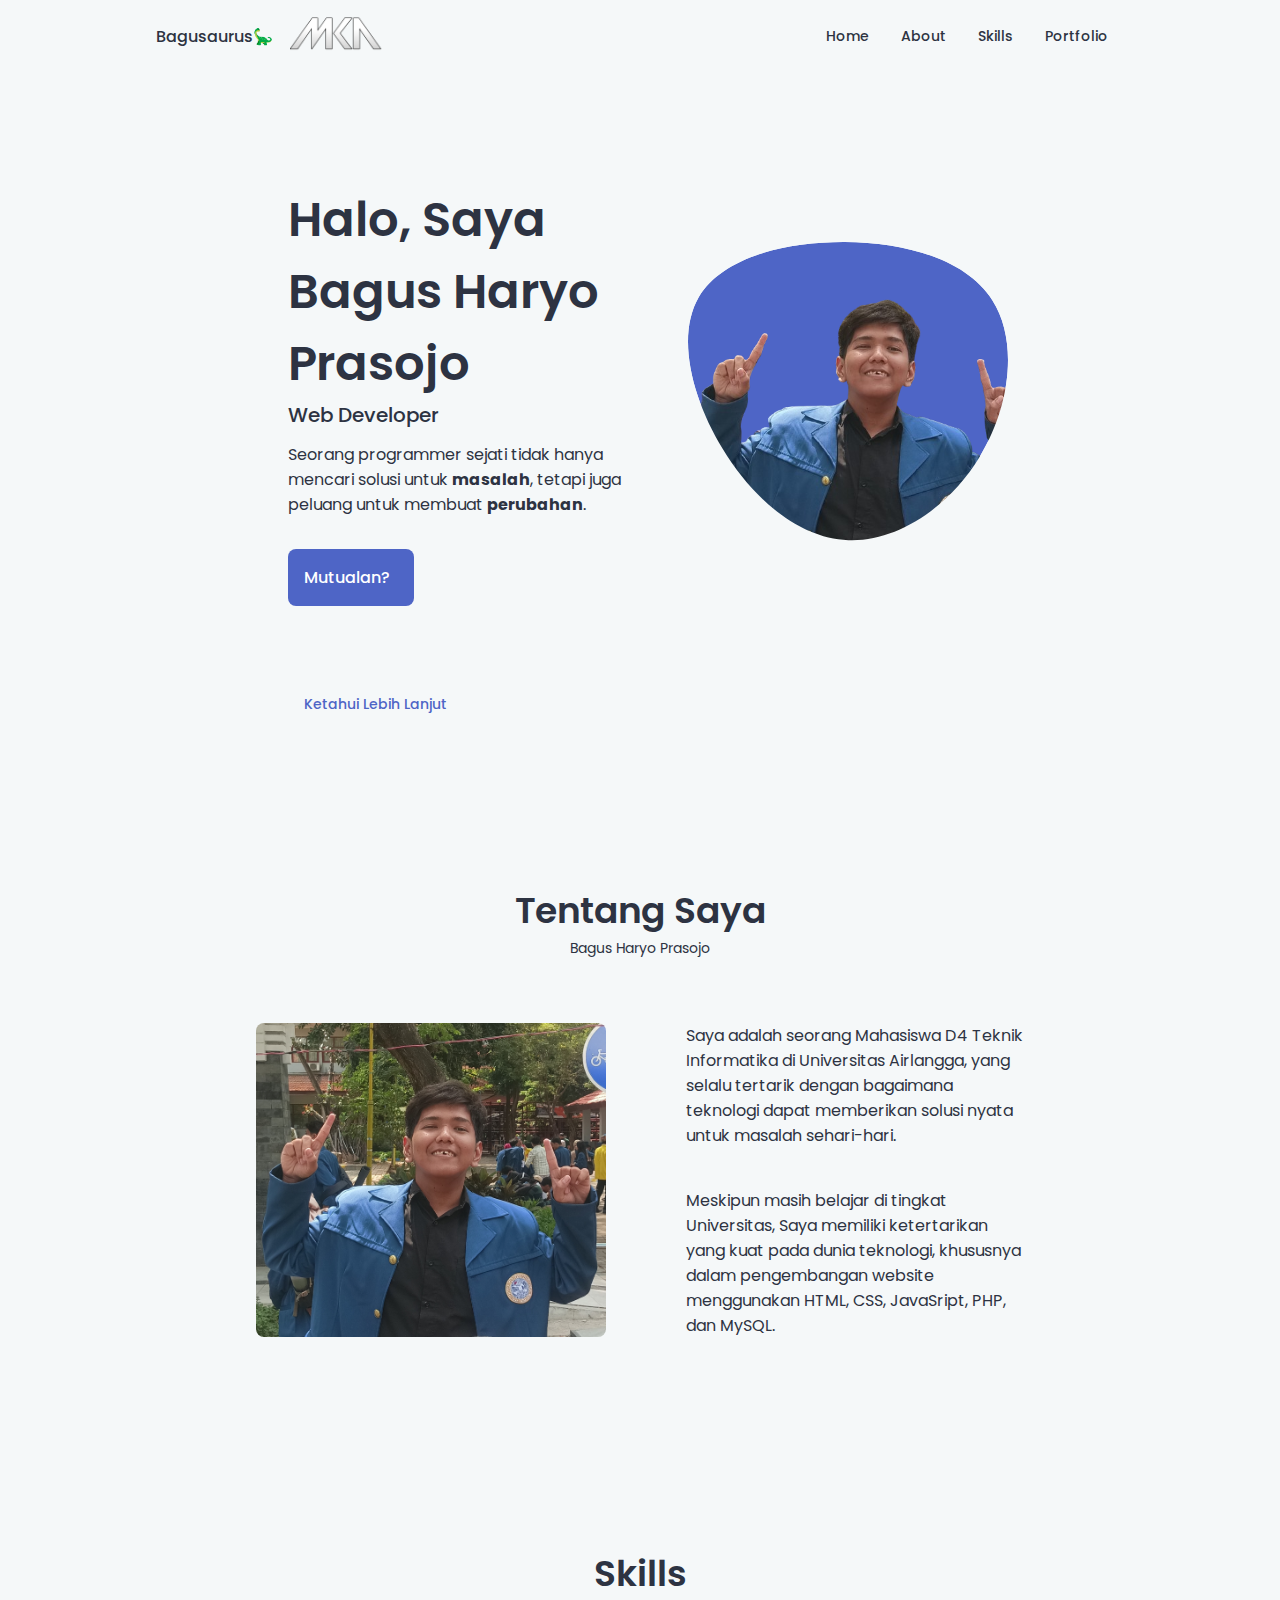
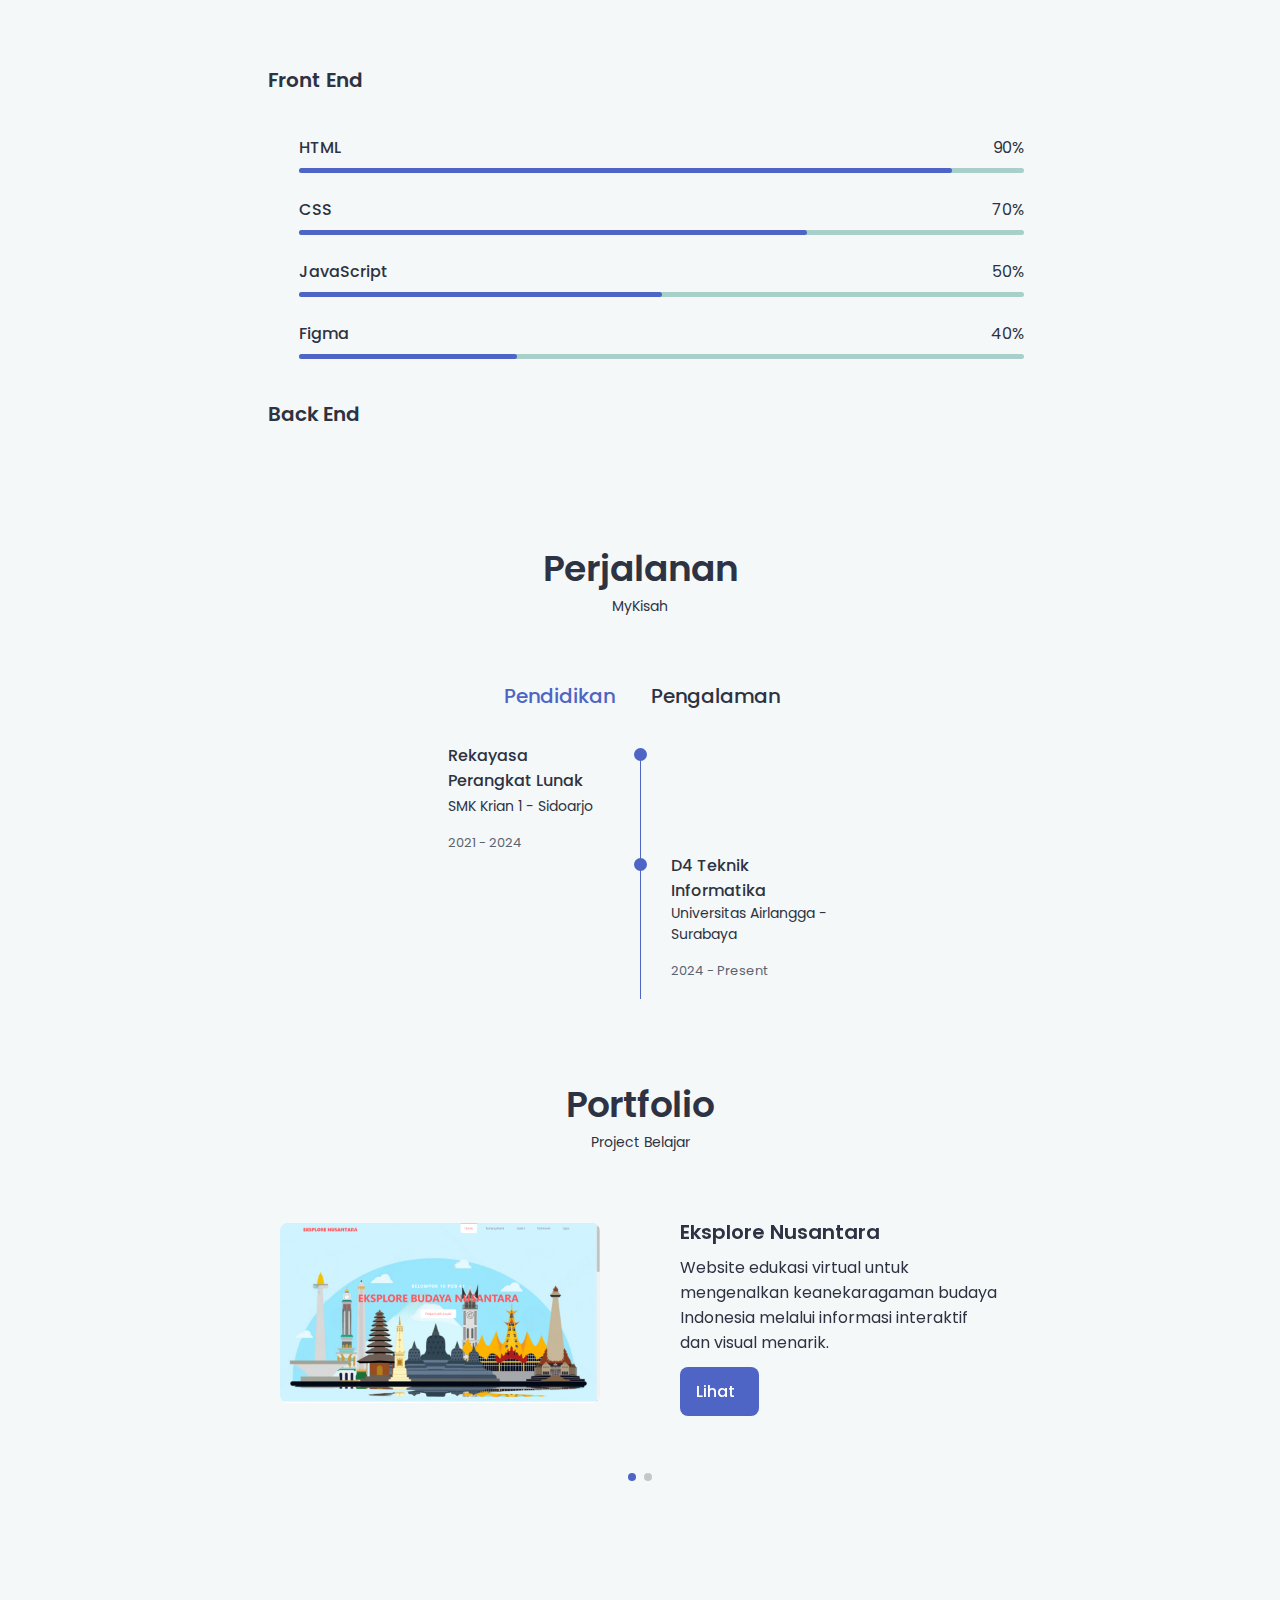
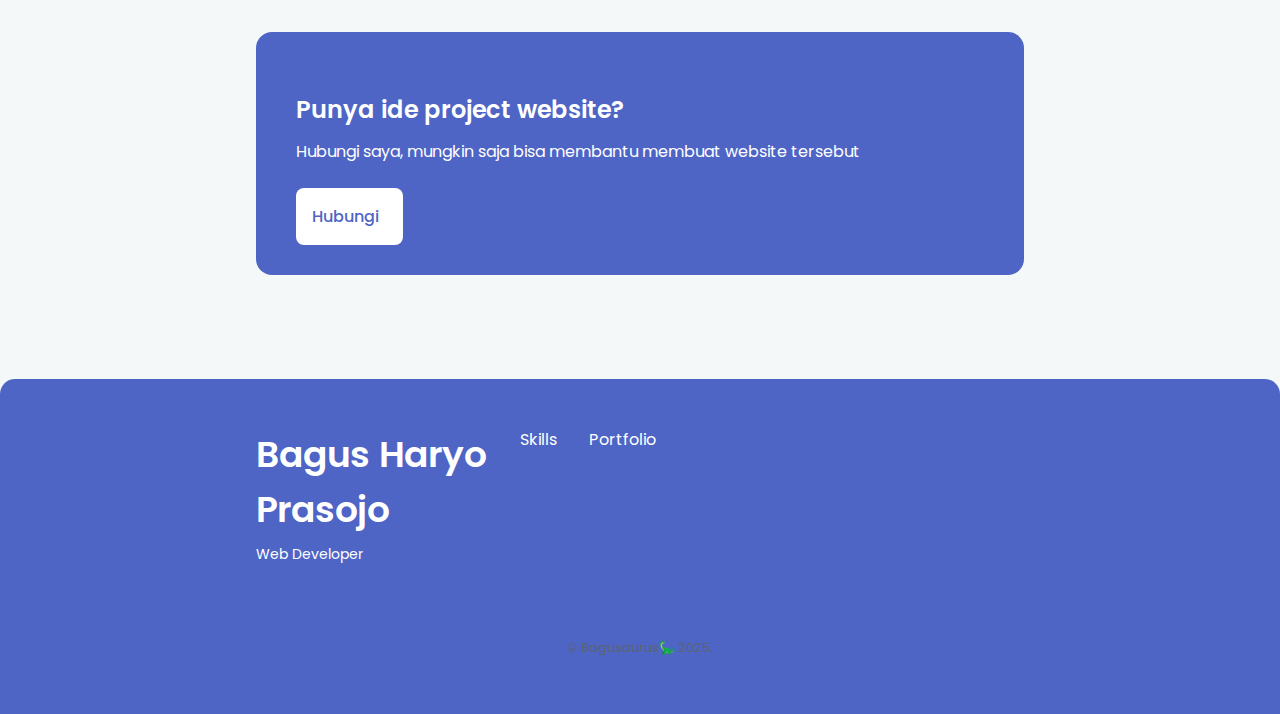
<file: index.html>
<!DOCTYPE html>
    <html lang="en">
    <head>
        <meta charset="UTF-8">
        <meta name="viewport" content="width=device-width, initial-scale=1.0">

        <link rel="shortcut icon" href="packages/images/iconmka.png" type="image/x-icon">

        <!--==================== UNICONS ====================-->
        <link rel="stylesheet" href="https://unicons.iconscout.com/release/v4.0.0/css/line.css">
        
        <!--==================== SWIPER CSS ====================-->
        <link rel="stylesheet" href="./packages/css/swiper-bundle.min.css">

        <!-- ==================== BOOTSTRAP ==================== -->
        
        <!--==================== CSS ====================-->
        <link rel="stylesheet" href="./packages/css/styles.css">

        <title>Bagusaurus🦕</title>
    </head>
    <body>
        <!--==================== HEADER ====================-->
        <header class="header" id="header">
            <nav class="nav container">
                <a href="#" class="nav__logo">Bagusaurus🦕</a>
                <img src="./packages/images/iconmka.png" style="width: 10%;" alt="">
                <div class="nav__menu" id="nav-menu">
                    
                    <ul class="nav__list grid">
                        <li class="nav__item">
                            <a href="#home" class="nav__link">
                                <i class="uil uil-estate nav__icon"></i>Home
                            </a>
                        </li>
                        <li class="nav__item">
                            <a href="#about" class="nav__link">
                                <i class="uil uil-user nav__icon"></i>About
                            </a>
                        </li>
                        <li class="nav__item">
                            <a href="#skills" class="nav__link">
                                <i class="uil uil-file-alt nav__icon"></i>Skills
                            </a>
                        </li>
                        <li class="nav__item">
                            <a href="#portfolio" class="nav__link">
                                <i class="uil uil-scenery nav__icon"></i>Portfolio                                
                            </a>
                        </li>
                    </ul>
                    <i class="uil uil-times nav__close" id="nav-close"></i>
                </div>
                <div class="nav__btns">
                    <!-- Theme change button -->

                    <i class="uil uil-moon change-theme" id="theme-button"></i>

                    <div class="nav__toggle" id="nav-toggle">
                        <i class="uil uil-apps"></i>
                    </div>
                </div>
            </nav>
        </header>

        <!--==================== MAIN ====================-->
        <main class="main">
            <!--==================== HOME ====================-->
            <section class="home section" id="home">
                <div class="home__container container grid">
                    <div class="home__content grid">
                        <div class="home__social">
                            <a href="https://www.linkedin.com/in/bagus-haryo-prasojo-00701a322?utm_source=share&utm_campaign=share_via&utm_content=profile&utm_medium=android_app" target="_blank" class="home__social-icon">
                                <i class="uil uil-linkedin-alt"></i>
                            </a>
                            <a href="https://www.github.com/godzgit" target="_blank" class="home__social-icon">
                                <i class="uil uil-github-alt"></i>
                            </a>
                            <a href="https://www.instagram.com/bagod._/" target="_blank" class="home__social-icon">
                                <i class="uil uil-instagram"></i>
                            </a>
                        </div>

                        <div class="home__img">
                            <svg class="home__blob" viewBox="0 0 200 187" xmlns="http://www.w3.org/2000/svg" xmlns:xlink="http://www.w3.org/1999/xlink">
                                <mask id="mask0" mask-type="alpha">
                                    <path d="M190.312 36.4879C206.582 62.1187 201.309 102.826 182.328 134.186C163.346 165.547 
                                    130.807 187.559 100.226 186.353C69.6454 185.297 41.0228 161.023 21.7403 129.362C2.45775 
                                    97.8511 -7.48481 59.1033 6.67581 34.5279C20.9871 10.1032 59.7028 -0.149132 97.9666 
                                    0.00163737C136.23 0.303176 174.193 10.857 190.312 36.4879Z"/>
                                </mask>
                                <g mask="url(#mask0)">
                                    <path d="M190.312 36.4879C206.582 62.1187 201.309 102.826 182.328 134.186C163.346 
                                    165.547 130.807 187.559 100.226 186.353C69.6454 185.297 41.0228 161.023 21.7403 
                                    129.362C2.45775 97.8511 -7.48481 59.1033 6.67581 34.5279C20.9871 10.1032 59.7028 
                                    -0.149132 97.9666 0.00163737C136.23 0.303176 174.193 10.857 190.312 36.4879Z"/>
                                    <image class="home__blob-img" x="" xlink:href="packages/images/bagsunobg.png"/>
                                </g>
                            </svg>
                        </div>

                        <div class="home__data">
                            <h1 class="home__title">Halo, Saya Bagus Haryo Prasojo</h1>
                            <h3 class="home__subtitle">Web Developer</h3>
                            <p class="home__description">Seorang programmer sejati tidak hanya mencari solusi untuk <b>masalah</b>, tetapi juga peluang untuk membuat <b>perubahan</b>.</p>
                            <a href="https://www.instagram.com/bagod._/" target="_blank" class="button button--flex home__button">
                                Mutualan?<i class="uil uil-instagram button__icon"></i>
                            </a>
                        </div>
                    </div>

                    <div class="home__scroll">
                        <a href="#about" class="home__scroll-button button--flex">
                            <i class="uil uil-mouse-alt home__scroll-mouse"></i>
                            <span class="home__scroll-name">Ketahui Lebih Lanjut</span>
                            <i class="uil uil-arrow-down home__scroll-arrow"></i>
                        </a>
                    </div>
                </div>
            </section>

            <!--==================== ABOUT ====================-->
            <section class="about section" id="about">
                <h2 class="section__title">Tentang Saya</h2>
                <span class="section__subtitle">Bagus Haryo Prasojo</span>

                <div class="about__container container grid">
                    <img src="packages/images/bagsuap.jpg" alt="" class="about__img">
                    <div class="about__data">
                        <p class="about__description">
                            Saya adalah seorang Mahasiswa D4 Teknik Informatika di Universitas Airlangga, yang selalu tertarik dengan bagaimana teknologi dapat memberikan solusi nyata untuk masalah sehari-hari.
                        </p>
                        <p class="about__description">
                            Meskipun masih belajar di tingkat Universitas, Saya memiliki ketertarikan yang kuat pada dunia teknologi, khususnya dalam pengembangan website menggunakan HTML, CSS, JavaSript, PHP, dan MySQL.
                        </p>
                    </div>
                </div>
            </section>

            <!--==================== SKILLS ====================-->
            <section class="skills section" id="skills">
                <h2 class="section__title">Skills</h2>
                <span class="section__subtitle"></span>

                <div class="skills__container container grid">
                    <div>
                         <!--==================== SKILL-1 ====================-->
                        <div class="skills__content skills__open">
                            <div class="skills__header">
                                <i class="uil uil-desktop skills__icon"></i>
                               <div>
                                   <h1 class="skills__title">Front End</h1>
                                   <span class="skills__subtitle"></span>
                               </div>

                               <i class="uil uil-angle-down skills__arrow"></i>
                            </div>
                            <div class="skills__list grid">
                                <div class="skills__data">
                                    <div class="skills__titles">
                                        <h3 class="skills__name">HTML</h3>
                                        <span class="skills__number">90%</span>
                                    </div>
                                    <div class="skills__bar">
                                        <span class="skills__percentage skills__python"></span>
                                    </div>
                                </div>
                               <div class="skills__data">
                                   <div class="skills__titles">
                                       <h3 class="skills__name">CSS</h3>
                                       <span class="skills__number">70%</span>
                                   </div>
                                   <div class="skills__bar">
                                       <span class="skills__percentage skills__tab"></span>
                                   </div>
                               </div>
                               <div class="skills__data">
                                   <div class="skills__titles">
                                       <h3 class="skills__name">JavaScript</h3>
                                       <span class="skills__number">50%</span>
                                   </div>
                                   <div class="skills__bar">
                                       <span class="skills__percentage skills__sql"></span>
                                   </div>
                               </div>
                               <div class="skills__data">
                                   <div class="skills__titles">
                                       <h3 class="skills__name">Figma</h3>
                                       <span class="skills__number">40%</span>
                                   </div>
                                   <div class="skills__bar">
                                       <span class="skills__percentage skills__google"></span>
                                   </div>
                               </div>
                            </div>
                        </div>
                         <!--==================== SKILLS 2 ====================-->
                        <div class="skills__content skills__close">
                            <div class="skills__header">
                                <i class="uil uil-server skills__icon"></i>
                               <div>
                                   <h1 class="skills__title">Back End</h1>
                                   <span class="skills__subtitle"></span>
                               </div>

                               <i class="uil uil-angle-down skills__arrow"></i>
                            </div>
                            <div class="skills__list grid">
                                <div class="skills__data">
                                    <div class="skills__titles">
                                        <h3 class="skills__name">PHP</h3>
                                        <span class="skills__number">75%</span>
                                    </div>
                                    <div class="skills__bar">
                                        <span class="skills__percentage skills__bank"></span>
                                    </div>
                               </div>
                               <div class="skills__data">
                                   <div class="skills__titles">
                                       <h3 class="skills__name">MySql</h3>
                                       <span class="skills__number">60%</span>
                                   </div>
                                   <div class="skills__bar">
                                       <span class="skills__percentage skills__counter"></span>
                                   </div>
                               </div>
                               <div class="skills__data">
                                    <div class="skills__titles">
                                      <h3 class="skills__name">Java</h3>
                                      <span class="skills__number">30%</span>
                                    </div>
                                    <div class="skills__bar">
                                       <span class="skills__percentage skills__google"></span>
                                    </div>
                                </div>
                            </div>
                        </div>
                    </div>
                </div>
            </section>

              <!--==================== QUALIFICATION ====================-->
        <section class="qualification__section">
            <h2 class="section__title">Perjalanan</h2>
            <span class="section__subtitle">MyKisah</span>

            <div class="qualification__container container">
                <div class="qualification__tabs">
                    <div class="qualification__button button--flex qualification__active" data-target='#education'>
                        <i class="uil uil-graduation-cap qualification__icon"></i>
                        Pendidikan
                    </div>

                    <div class="qualification__button button--flex" data-target="#work">
                        <i class="uil uil-briefcase-alt qualification__icon"></i>
                        Pengalaman
                    </div>
                </div>

                <div class="qualification__sections">
            <!--==================== QUALIFICATION CONTENT 1 ====================-->
            <div class="qualification__content qualification__active" data-content id="education">
             <!--==================== QUALIFICATION 1 ====================--> 
             <div class="qualification__data">
                 <div>
                     <h3 class="qualification__title">Rekayasa Perangkat Lunak</h3>
                     <span class="qualification__subtitle">SMK Krian 1 - Sidoarjo</span>
                     <div class="qualification__calendar">
                        <i class="uil uil-calendar-alt"></i>
                        2021 - 2024
                     </div>
                 </div>

                 <div>
                     <span class="qualification__rounder"></span>
                     <span class="qualification__line"></span>
                 </div>
             </div>
             
             <!--==================== QUALIFICATION 2 ====================--> 
             <div class="qualification__data">
                <div></div>
                <div>
                   <span class="qualification__rounder"></span>
                   <span class="qualification__line"></span>
                </div>

                <div>
                    <h3 class="qualification__title">D4 Teknik Informatika</h3>
                    <span class="qualification__subtitle">Universitas Airlangga - Surabaya</span>
                    <div class="qualification__calendar">
                       <i class="uil uil-calendar-alt"></i>
                       2024 - Present
                    </div>
                </div>
            </div>
            </div>
            
            <!--==================== QUALIFICATION CONTENT 2 ====================-->
            <div class="qualification__content" data-content id="work">
                <!--==================== QUALIFICATION 1 ====================--> 
                <div class="qualification__data">
                    <div>
                        <h3 class="qualification__title">PKL - Mengontrol mesin laser CNC </h3>
                        <span class="qualification__subtitle">PT Esdeka fuulray - Sidoarjo</span>
                        <div class="qualification__calendar">
                           <i class="uil uil-calendar-alt"></i>
                           2023
                        </div>
                    </div>
   
                    <div>
                        <span class="qualification__rounder"></span>
                        <span class="qualification__line"></span>
                    </div>
                </div>
                
                <!--==================== QUALIFICATION 2 ====================--> 
                <div class="qualification__data">
                   <div></div>
                   <div>
                      <span class="qualification__rounder"></span>
                      <span class="qualification__line"></span>
                   </div>
   
                   <div>
                       <h3 class="qualification__title">Web Developer</h3>
                       <span class="qualification__subtitle">Laundry Al-Hidayah - Sidoarjo</span>
                       <div class="qualification__calendar">
                          <i class="uil uil-calendar-alt"></i>
                          2024
                       </div>
                   </div>
               </div> 
          
               </div> 
             
               </div>
            </div>
        </section>
      
        <!--==================== SERVICES ====================-->

        <!--==================== PORTFOLIO ====================-->
        <section class="portfolio section" id="portfolio">

            <h2 class="section__title">Portfolio</h2>
            <span class="section__subtitle">Project Belajar</span>

            <div class="portfolio__container container swiper-container">
                <div class="swiper-wrapper">
        <!--==================== PORTFOLIO 1 ====================-->
        
            <div class="portfolio__content grid swiper-slide">
                <a href="http://eksplorenusantara.my.id" target="_blank"><img src="./packages/images/eksplore.png" alt="" class="portfolio__img"></a>

                <div class="portfolio_">
                    <h3 class="portfolio__title">Eksplore Nusantara</h3>
                    <p class="portfolio__description">Website edukasi virtual untuk mengenalkan keanekaragaman budaya Indonesia melalui informasi interaktif dan visual menarik.</p>
                    <a href="http://eksplorenusantara.my.id" target="_blank" class="button button--flex button--small portfolio__button">
                        Lihat
                        <i class="uil uil-arrow-right button__icon"></i>
                    </a>
                </div>
            </div>

            <!--==================== PORTFOLIO 2 ====================-->
        
            <div class="portfolio__content grid swiper-slide">
                <a href="https://exlaundryalhidayah.netlify.app/" target="_blank"><img src="./packages/images/laundry.png" alt="" class="portfolio__img"></a>

                <div class="portfolio_">
                    <h3 class="portfolio__title">Katalog layanan Laundry</h3>
                    <p class="portfolio__description">Website katalog layanan Laundry yang menampilkan informasi harga, jadwal, dan fasilitas yang ditawarkan.</p>
                    <a href="https://exlaundryalhidayah.netlify.app/" target="_blank" class="button button--flex button--small portfolio__button">
                        Lihat
                        <i class="uil uil-arrow-right button__icon"></i>
                    </a>
                </div>
            </div>
                </div>

            <!-- add arrows-->
            <div class="swiper-button-next">
                <i class="uil uil-angle-right-b swiper-portfolio-icon"></i>
            </div>

            <div class="swiper-button-prev">
                <i class="uil uil-angle-left-b swiper-portfolio-icon"></i>
            </div>

            <!-- Add Pagination -->
            <div class="swiper-pagination"></div>
            
        
        </div>

        </section>

        <!--==================== PROJECT IN MIND ====================-->
        <section class="project section">

            <div class="project__bg">
                <div class="project__container container grid">
                    <div class="project__data">
                        <h2 class="project__title">Punya ide project website?</h2>
                        <p class="project__description">Hubungi saya, mungkin saja bisa membantu membuat website tersebut</p>
                        <a href="mailto:bagusharyop098@gmail.com" class="button button--flex button--white">Hubungi
                            <i class="uil uil-message project__icon button__icon"></i>
                        </a>
                       
                    </div>
                    <!-- <img src="assets/img/project.png" alt="" class="project__img"> -->
                </div>
            </div>

        </section>
    </main>

    <!--==================== FOOTER ====================-->
    <footer class="footer">

        <div class="footer__bg">
            <div class="footer__container container grid">
                <div>
                    <h1 class="footer__title">Bagus Haryo Prasojo</h1>
                    <span class="footer__subtitle">Web Developer</span>
                </div>

                <ul class="footer__links">
                    <li>
                        <a href="#skills" class="footer__link">Skills</a>
                    </li>
                    <li>
                        <a href="#portfolio" class="footer__link">Portfolio</a>
                    </li>
                </ul>

                <div class="footer__socials">
                    <a href="https://github.com/godzgit" target="_blank" class="footer__social">
                        <i class="uil uil-github-alt"></i>
                    </a>
                    <a href="https://www.instagram.com/bagod._/" target="_blank" class="footer__social">
                        <i class="uil uil-instagram"></i>
                    </a>
                    <a href="https://www.linkedin.com/in/bagus-haryo-prasojo-00701a322?utm_source=share&utm_campaign=share_via&utm_content=profile&utm_medium=android_app" target="_blank" class="footer__social">
                        <i class="uil uil-linkedin-alt"></i>
                    </a>   
                </div>
            </div>
            <p class="footer__copy">&#169; Bagusaurus🦕 2025.</p>
        </div>
    </footer>

    <!--==================== SCROLL TOP ====================-->
    <a href="#" class="scrollup" id="scroll-up">
        <i class="uil uil-arrow-up scrollup__icon"></i>
    </a>
    

    <!--==================== SWIPER JS ====================-->
    <script src="./packages/js/swiper-bundle.min.js"></script>

    <!--==================== MAIN JS ====================-->
    <script src="./packages/js/main.js"></script>
</body>

</html>
</file>
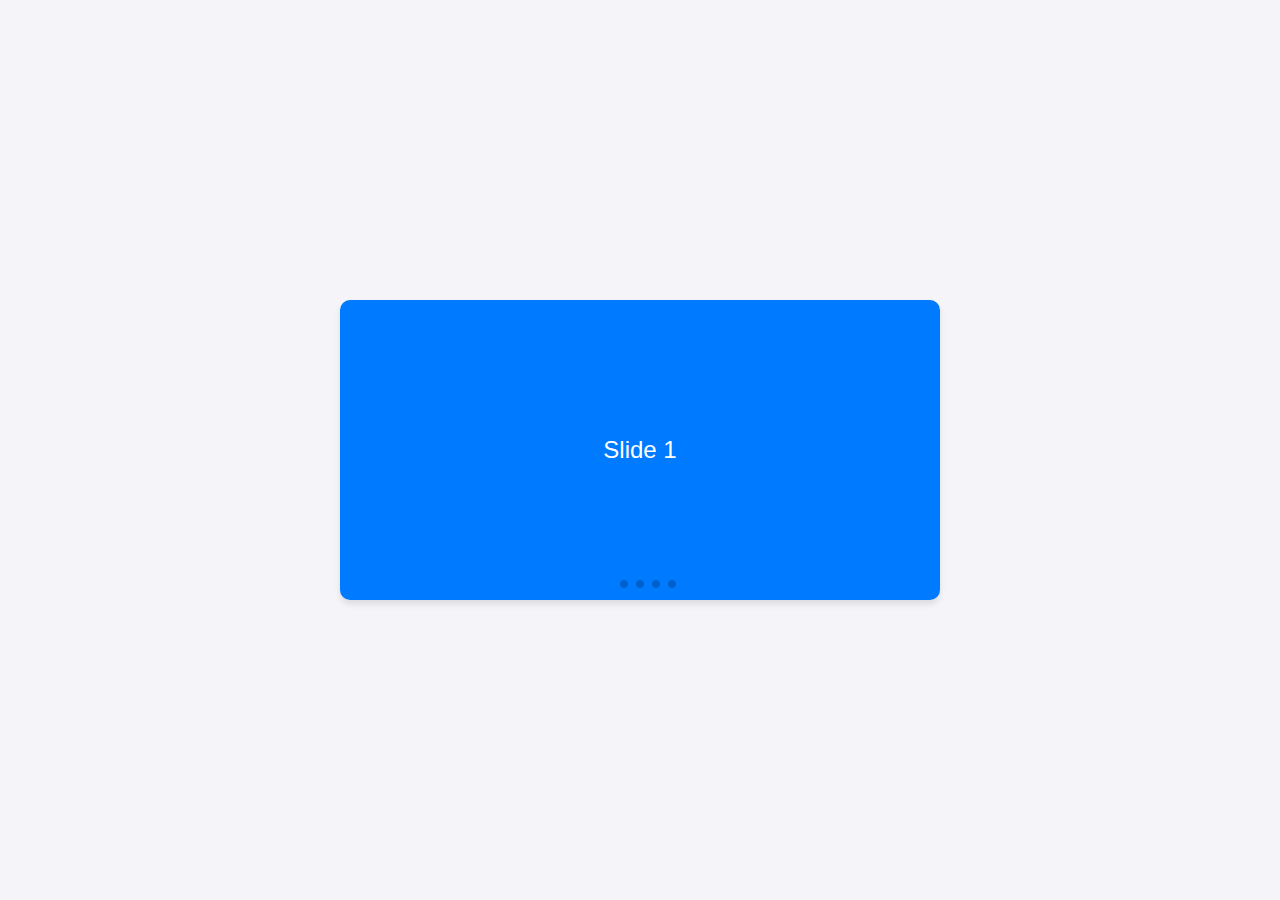
<file: swipertes.html>
<!DOCTYPE html>
<html lang="en">
<head>
  <meta charset="UTF-8">
  <meta name="viewport" content="width=device-width, initial-scale=1.0">
  <title>Swiper Slider Example</title>
  <!-- Swiper CSS -->
  <link rel="stylesheet" href="https://unpkg.com/swiper/swiper-bundle.min.css">
  <style>
    body {
      font-family: Arial, sans-serif;
      margin: 0;
      padding: 0;
      background-color: #f4f4f9;
      display: flex;
      justify-content: center;
      align-items: center;
      height: 100vh;
    }

    .swiper {
      width: 90%;
      max-width: 600px;
      height: 300px;
      border-radius: 10px;
      overflow: hidden;
      box-shadow: 0 4px 6px rgba(0, 0, 0, 0.1);
    }

    .swiper-slide {
      display: flex;
      justify-content: center;
      align-items: center;
      font-size: 1.5rem;
      color: white;
      background: #007aff;
    }

    .swiper-slide:nth-child(2n) {
      background: #34c759;
    }

    .swiper-slide:nth-child(3n) {
      background: #ff3b30;
    }
  </style>
</head>
<body>
  <!-- Swiper Slider -->
  <div class="swiper">
    <div class="swiper-wrapper">
      <div class="swiper-slide">Slide 1</div>
      <div class="swiper-slide">Slide 2</div>
      <div class="swiper-slide">Slide 3</div>
      <div class="swiper-slide">Slide 4</div>
      <div class="swiper-slide">Slide 5</div>
    </div>
    <!-- Navigation buttons -->
    <div class="swiper-button-next"></div>
    <div class="swiper-button-prev"></div>
    <!-- Pagination -->
    <div class="swiper-pagination"></div>
  </div>

  <!-- Swiper JS -->
  <script src="https://unpkg.com/swiper/swiper-bundle.min.js"></script>
  <script>
    const swiper = new Swiper('.swiper', {
      slidesPerView: 1,
      spaceBetween: 20,
      loop: true,
      pagination: {
        el: '.swiper-pagination',
        clickable: true,
      },
      navigation: {
        nextEl: '.swiper-button-next',
        prevEl: '.swiper-button-prev',
      },
      autoplay: {
        delay: 3000,
        disableOnInteraction: false,
      },
    });
  </script>
</body>
</html>
</file>
<file: packages/css/styles.css>
/* ==================== GOOGLE FONTS ====================*/
@import url("https://fonts.googleapis.com/css2?family=Poppins:wght@400;500;600&display=swap");

/*==================== VARIABLES CSS ====================*/
:root {
  --header-height: 3rem;

  /*========== Colors ==========*/
  /* Change favorite color */
  --hue-color: 160; /* Hue untuk warna add-ons (greenish) */
  --first-color: #4e65c6; /* Add-ons color */
  --first-color-alt: #3a4b97; /* Lebih gelap untuk hover efek */
  --first-color-lighter: #a8cfc9; /* Lebih terang untuk efek soft */

  --body-color: #f5f8f9; /* Light mode background */
  --container-color: #ffffff; /* Default container */
  --text-color: #2d3342; /* Darker text color */
  --text-color-light: #5a6470; /* Slightly lighter text */
  --input-color: #e6e9ec; /* Input fields */

  --scroll-bar-color: #d0d4d8; /* Scrollbar light mode */
  --scroll-thumb-color: #a4adb6; /* Scroll thumb */

  /*========== Font and typography ==========*/
  --body-font: "Poppins", sans-serif;

  /* .5rem = 8px, 1rem = 16px, 1.5rem = 24px ... */
  --big-font-size: 2rem;
  --h1-font-size: 1.5rem;
  --h2-font-size: 1.25rem;
  --h3-font-size: 1.125rem;
  --normal-font-size: 0.938rem;
  --small-font-size: 0.813rem;
  --smaller-font-size: 0.75rem;

  /*========== Font weight ==========*/
  --font-medium: 500;
  --font-semi-bold: 600;

  /*========== Margenes Bottom ==========*/
  /* .25rem = 4px, .5rem = 8px, .75rem = 12px ... */
  --mb-0-25: 0.25rem;
  --mb-0-5: 0.5rem;
  --mb-0-75: 0.75rem;
  --mb-1: 1rem;
  --mb-1-5: 1.5rem;
  --mb-2: 2rem;
  --mb-2-5: 2.5rem;
  --mb-3: 3rem;

  /*========== z index ==========*/
  --z-tooltip: 10;
  --z-fixed: 100;
  --z-modal: 1000;
}

/* Font size for large devices */
@media screen and (min-width: 968px) {
  :root {
    --big-font-size: 3rem;
    --h1-font-size: 2.25rem;
    --h2-font-size: 1.5rem;
    --h3-font-size: 1.25rem;
    --normal-font-size: 1rem;
    --small-font-size: 0.875rem;
    --smaller-font-size: 0.813rem;
  }
}

/*========== Variables Dark theme ==========*/
body.dark-theme {
  /* HSL color mode */
  --first-color: #4e65c6; /* Add-ons color */
  --first-color-alt: #3a4b97; /* Darker add-ons */

  --body-color: #2d3342; /* Dark mode background */
  --container-color: #3b4354; /* Container dark mode */
  --text-color: #f5f8f9; /* Text color in dark mode */
  --text-color-light: #b0b8c1; /* Even lighter text */

  --scroll-bar-color: #3b4354; /* Scrollbar dark mode */
  --scroll-thumb-color: #5a6470; /* Scroll thumb */
}

/*========== Button Dark/Light ==========*/
.nav__btns {
  display: flex;
  align-items: center;
}

.change-theme {
  font-size: 1.25rem;
  color: var(--title-color);
  margin-right: var(--mb-1);
  cursor: pointer;
}

.change-theme:hover {
  color: var(--first-color);
}

/*==================== BASE ====================*/

* {
  box-sizing: border-box;
  padding: 0;
  margin: 0;
}

html {
  scroll-behavior: smooth;
}

body {
  margin: 0 0 var(--header-height) 0;
  font-family: var(--body-font);
  font-size: var(--normal-font-size);
  background-color: var(--body-color);
  color: var(--text-color);
}

h1,
h2,
h3,
h4 {
  color: var(--title-color);
  font-weight: var(--font-semi-bold);
}

ul {
  list-style: none;
}

a {
  text-decoration: none;
}

img {
  width: 100%;
  height: auto;
}

/*==================== REUSABLE CSS CLASSES ====================*/
.section {
  padding: 2rem 0 4rem;
  margin-bottom: 40px;
}

.section__title {
  font-size: var(--h1-font-size);
}

.section__subtitle {
  display: block;
  font-size: var(--small-font-size);
  margin-bottom: var(--mb-2);
}

.section__title,
.section__subtitle {
  text-align: center;
}

/*==================== LAYOUT ====================*/

.container {
  max-width: 768px;
  margin-left: var(--mb-1-5);
  margin-right: var(--mb-1-5);
}

.grid {
  display: grid;
  gap: 1.5rem;
}

.header {
  width: 100%;
  position: fixed;
  bottom: 0;
  left: 0;
  z-index: var(--z-fixed);
  background-color: var(--body-color);
}

/*==================== NAV ====================*/
.nav {
  max-width: 968px;
  height: var(--header-height);
  display: flex;
  justify-content: space-between;
  align-items: center;
}

.nav__logo,
.nav__toggle {
  color: var(--title-color);
  font-weight: var(--font-medium);
}

.nav__logo:hover {
  color: var(--first-color);
}

.nav__toggle {
  font-size: 1.1rem;
  cursor: pointer;
}

.nav__toggle:hover {
  color: var(--first-color);
}

@media screen and (max-width: 767px) {
  .nav__menu {
    position: fixed;
    bottom: -100%;
    left: 0;
    width: 100%;
    background-color: var(--body-color);
    padding: 2rem 1.5rem 4rem;
    box-shadow: 0 -1px 4px rgba(0, 0, 0, 0.15);
    border-radius: 1.5rem 1.5rem 0 0;
    transition: 0.3s;
  }
}

.nav__list {
  grid-template-columns: repeat(3, 1fr);
  gap: 2rem;
}
.nav__link {
  display: flex;
  flex-direction: column;
  align-items: center;
  font-size: var(--small-font-size);
  color: var(--title-color);
  font-weight: var(--font-medium);
}

.nav__link:hover {
  color: var(--first-color);
}

.nav__icon {
  font-size: 1.2rem;
}

.nav__close {
  position: absolute;
  right: 1.3rem;
  bottom: 0.5rem;
  font-size: 1.5rem;
  cursor: pointer;
  color: var(--first-color);
}

.nav__close:hover {
  color: var(--first-color-alt);
}

/* show menu */
.show-menu {
  bottom: 0;
}

/* Active link */
.active-link {
  color: var(--first-color);
}

/* Change background header */
.scroll-header {
  box-shadow: 0 -1px 4px rgba(0, 0, 0, 0.15);
}

/*==================== HOME ====================*/

.home__container {
  gap: 1rem;
}

.home__content {
  grid-template-columns: 0.5fr 3fr;
  padding-top: 3.5rem;
  align-items: center;
}

.home__social {
  display: grid;
  grid-template-columns: max-content;
  row-gap: 1rem;
}

.home__social-icon {
  font-size: 1.25rem;
  color: var(--first-color);
}

.home__social-icon:hover {
  color: var(--first-color-alt);
}

.home__blob {
  width: 200px;
  fill: var(--first-color);
}

.home__blob-img {
  width: 220px;
}

.home__data {
  grid-column: 1/3;
}

.home__title {
  font-size: var(--big-font-size);
}

.home__subtitle {
  font-size: var(--h3-font-size);
  color: var(--text-color);
  font-weight: var(--font-medium);
  margin-bottom: var(--mb-0-75);
}

.home__description {
  margin-bottom: var(--mb-2);
}

.home__scroll {
  display: none;
}

.home__scroll-button {
  color: var(--first-color);
  transition: 0.3s;
}

.home__scroll-button:hover {
  transform: translateY(0.25rem);
}

.home__scroll-mouse {
  font-size: 2rem;
}

.home__scroll-name {
  font-size: var(--small-font-size);
  color: var(--title-color);
  font-weight: var(--font-medium);
  margin-right: var(--mb-0-25);
}

.home__scroll-arrow {
  font-size: 1.25rem;
}
/*==================== BUTTONS ====================*/

.button {
  display: inline-block;
  background-color: var(--first-color);
  color: #ffff;
  padding: 1rem;
  border-radius: 0.5rem;
  font-weight: var(--font-medium);
}

.button:hover {
  background-color: var(--first-color-alt);
}

.button__icon {
  font-size: 1.2rem;
  margin-left: var(--mb-0-5);
  transition: 0.3s;
}

.button--white {
  background-color: #fff;
  color: var(--first-color);
}

.button--white:hover {
  background-color: #fff;
}

.button--flex {
  display: inline-flex;
  align-items: center;
  transition: 0.3s;
}

.button--small {
  padding: 0.75rem 1rem;
}

.button--link {
  padding: 0;
  background-color: transparent;
  color: var(--first-color);
}

.button--link:hover {
  background-color: transparent;
  color: var(--first-color-alt);
}

/*==================== ABOUT ====================*/
.about__img {
  width: 200px;
  border-radius: 0.5rem;
  justify-self: center;
  align-items: center;
}

.about__description {
  text-align: center;
  margin-bottom: var(--mb-2-5);
}

.about__info {
  display: flex;
  justify-content: space-evenly;
  margin-bottom: var(--mb-2-5);
}

.about__info-title {
  font-size: var(--h2-font-size);
  font-weight: var(--font-semi-bold);
  color: var(--title-color);
}

.about__info-name {
  font-size: var(--smaller-font-size);
}

.about__info-title,
.about__info-name {
  display: block;
  text-align: center;
}

.about__buttons {
  display: flex;
  justify-content: center;
}

/*==================== SKILLS ====================*/

.skills__container {
  row-gap: 0;
}

.skills__header {
  display: flex;
  align-items: center;
  margin-bottom: var(--mb-2-5);
  cursor: pointer;
}

.skills__icon,
.skills__arrow {
  font-size: 2rem;
  color: var(--first-color);
}

.skills__icon {
  margin-right: var(--mb-0-75);
}

.skills__title {
  font-size: var(--h3-font-size);
}

.skills__subtitle {
  font-size: var(--small-font-size);
  color: var(--text-color-light);
}

.skills__arrow {
  margin-left: auto;
  transition: 0.4s;
}

.skills__list {
  row-gap: 1.5rem;
  padding-left: 2.7rem;
}

.skills__titles {
  display: flex;
  justify-content: space-between;
  margin-bottom: var(--mb-0-5);
}

.skills__name {
  font-size: var(--normal-font-size);
  font-weight: var(--font-medium);
}

.skills__bar,
.skills__percentage {
  height: 5px;
  border-radius: 0.25rem;
}

.skills__bar {
  background-color: var(--first-color-lighter);
}

.skills__percentage {
  display: block;
  background-color: var(--first-color);
}

.skills__html {
  width: 90%;
}

.skills__css {
  width: 80%;
}

.skills__js {
  width: 60%;
}

.skills__wordpress {
  width: 70%;
}

.skills__python {
  width: 90%;
}

.skills__tab {
  width: 70%;
}

.skills__sql {
  width: 50%;
}

.skills__google {
  width: 40%;
}

.skills__bank {
  width: 75%;
}

.skills__google {
  width: 30%;
}

.skills__counter {
  width: 60%;
}

.skills__office {
  width: 90%;
}

.skills__close .skills__list {
  height: 0;
  overflow: hidden;
}

.skills__open .skills__list {
  height: max-content;
  margin-bottom: var(--mb-2-5);
}

.skills__open .skills__arrow {
  transform: rotate(-180deg);
}

/*==================== QUALIFICATION ====================*/
.qualification__tabs {
  display: flex;
  justify-content: space-evenly;
  margin-bottom: var(--mb-2);
}

.qualification__button {
  font-size: var(--h3-font-size);
  font-weight: var(--font-medium);
  cursor: pointer;
}

.qualification__button:hover {
  color: var(--first-color);
}

.qualification__icon {
  font-size: 1.8rem;
  margin-right: var(--mb-0-25);
}

.qualification__data {
  display: grid;
  grid-template-columns: 1fr max-content 1fr;
  column-gap: 1.5rem;
}

.qualification__title {
  font-size: var(--normal-font-size);
  font-weight: var(--font-medium);
}

.qualification__subtitle {
  display: inline-block;
  font-size: var(--small-font-size);
  margin-bottom: var(--mb-1);
}

.qualification__calendar {
  font-size: var(--smaller-font-size);
  color: var(--text-color-light);
  /* margin-bottom: var(--mb-1) */
}

.qualification__rounder {
  display: inline-block;
  width: 13px;
  height: 13px;
  background-color: var(--first-color);
  border-radius: 50%;
}

.qualification__line {
  display: block;
  width: 1px;
  height: 100%;
  background-color: var(--first-color);
  transform: translate(6px, -7px);
}

.qualification__content[data-content] {
  display: none;
}

.qualification__active[data-content] {
  display: block;
}

.qualification__button.qualification__active {
  color: var(--first-color);
}

/*==================== SERVICES ====================*/
.services__container {
  gap: 1.5rem;
  grid-template-columns: repeat(2, 1fr);
}

.services__content {
  position: relative;
  background-color: var(--container-color);
  padding: 3.5rem 0.5rem 1.25rem 1.5rem;
  border-radius: 0.25rem;
  box-shadow: 0 2px 4px rgba(0, 0, 0, 0.15);
  transition: 0.3s;
}

.services__content:hover {
  box-shadow: 0 4px 8px rgba(0, 0, 0, 0.3);
}

.services__icon {
  display: block;
  font-size: 1.5rem;
  color: var(--first-color);
  margin-bottom: var(--mb-1);
}

.services__title {
  font-size: var(--h3-font-size);
  margin-bottom: var(--mb-1);
  font-weight: var(--font-medium);
}

.services__button {
  cursor: pointer;
  font-size: var(--small-font-size);
}

.services__button:hover .button__icon {
  transform: translateX(0.25rem);
}

.services__modal {
  position: fixed;
  top: 0;
  left: 0;
  right: 0;
  bottom: 0;
  background-color: rgba(0, 0, 0, 0.5);
  display: flex;
  align-items: center;
  justify-content: center;
  padding: 0 1rem;
  z-index: var(--z-modal);
  opacity: 0;
  visibility: hidden;
  transition: 0.3s;
}

.services__modal-content {
  position: relative;
  background-color: var(--container-color);
  padding: 1.5rem;
  border-radius: 0.5rem;
}

.services__modal-services {
  row-gap: 1rem;
}

.services__modal-service {
  display: flex;
}

.services__modal-title {
  font-size: var(--h3-font-size);
  font-weight: var(--font-medium);
  margin-bottom: var(--mb-1-5);
}

.services__modal-close {
  position: absolute;
  top: 1rem;
  right: 1rem;
  font-size: 1.5rem;
  color: var(--first-color);
  cursor: pointer;
}

.services__modal-icon {
  color: var(--first-color);
  margin-right: var(--mb-0-25);
}

/* Active Modal */
.active-modal {
  opacity: 1;
  visibility: visible;
}

/*==================== PORTFOLIO ====================*/
.portfolio__container {
  overflow: initial;
}

.portfolio__content {
  padding: 0 1.5rem;
}

.portfolio__img {
  width: 265px;
  border-radius: 0.5rem;
  justify-self: center;
}

.portfolio__title {
  font-size: var(--h3-font-size);
  margin-bottom: var(--mb-0-5);
}

.portfolio__description {
  margin-bottom: var(--mb-0-75);
}

.portfolio__button:hover .button__icon {
  transform: translateX(0.25rem);
}

.swiper-button-prev::after,
.swiper-button-next::after {
  content: "";
}

.swiper-portfolio-icon {
  font-size: 2rem;
  color: var(--first-color);
}

.swiper-button-prev {
  left: -0.5rem;
}

.swiper-button-next {
  right: -0.5rem;
}

.swiper-container-horizontal > .swiper-pagination-bullets {
  bottom: -2.5rem;
}

.swiper-pagination-bullet-active {
  background-color: var(--first-color);
}

.swiper-button-prev,
.swiper-button-next,
.swiper-pagination-bullet {
  outline: none;
}
/*==================== PROJECT IN MIND ====================*/
.project {
  text-align: center;
}

.project__bg {
  background-color: var(--first-color);
  padding-top: 3rem;
}

.project__title {
  font-size: var(--h2-font-size);
  margin-bottom: var(--mb-0-75);
}

.project__description {
  margin-bottom: var(--mb-1-5);
}

.project__title,
.project__description {
  color: #fff;
}

.project__img {
  width: 232px;
  justify-self: center;
}

/*==================== TESTIMONIAL ====================*/
.testimonial__data,
.testimonial__header {
  display: flex;
}

.testimonial__data {
  justify-content: space-between;
  margin-bottom: var(--mb-1);
}

.testimonial__img {
  width: 60px;
  height: 60px;
  border-radius: 50%;
  margin-right: var(--mb-0-75);
}

.testimonial__name {
  font-size: var(--h3-font-size);
  font-weight: var(--font-medium);
}

.testimonial__client {
  font-size: var(--small-font-size);
  color: var(--text-color-light);
}

.testimonial__description {
  margin-bottom: var(--mb-2-5);
}

.testimonial__icon-star {
  color: var(--first-color);
}

.swiper-container .swiper-pagination-testimonial {
  bottom: 0;
}

/*==================== CONTACT ME ====================*/
.contact__container {
  row-gap: 3rem;
}

.contact__information {
  display: flex;
  margin-bottom: var(--mb-2);
}

.contact__icon {
  font-size: 1.5rem;
  color: var(--first-color);
  margin-right: var(--mb-0-75);
}

.content__title {
  font-size: var(--h3-font-size);
  font-weight: var(--font-medium);
}

.contact__subtitle {
  font-size: var(--small-font-size);
  color: var(--text-color-light);
}

.contact__content {
  background-color: var(--input-color);
  border-radius: 0.5rem;
  padding: 0.75rem 1rem 0.25rem;
}

.contact__label {
  font-size: var(--smaller-font-size);
  color: var(--title-color);
}

.contact__input {
  width: 100%;
  background-color: var(--input-color);
  color: var(--text-color);
  font-family: var(--body-font);
  font-size: var(--normal-font-size);
  border: none;
  outline: none;
  padding: 0.25rem 0.5rem 0.5rem 0;
}

/*==================== FOOTER ====================*/
.footer {
  padding-top: 2rem;
}

.footer__container {
  row-gap: 3.5rem;
}

.footer__bg {
  background-color: var(--first-color);
  padding: 2rem 0 3rem;
  border-radius: 15px 15px 0 0;
}

.footer__title {
  font-size: var(--h1-font-size);
  margin-bottom: var(--mb-0-25);
}

.footer__subtitle {
  font-size: var(--small-font-size);
}

.footer__links {
  display: flex;
  flex-direction: column;
  row-gap: 1.5rem;
}

.footer__link:hover {
  color: var(--first-color-lighter);
}

.footer__social {
  font-size: 1.25rem;
  margin-right: var(--mb-1-5);
}

.footer__social:hover {
  color: var(--first-color-lighter);
}

.footer__copy {
  font-size: var(--smaller-font-size);
  text-align: center;
  color: var(--text-color-light);
  margin-top: var(--mb-3);
}

.footer__title,
.footer__subtitle,
.footer__link,
.footer__social {
  color: #fff;
}

/*========== SCROLL UP ==========*/
.scrollup {
  position: fixed;
  right: 1rem;
  bottom: -20%;
  background-color: var(--first-color);
  opacity: 0.8;
  padding: 0 0.3rem;
  border-radius: 0.4rem;
  z-index: var(--z-tooltip);
  transition: 0.4s;
}

.scrollup:hover {
  background-color: var(--first-color-alt);
}

.scrollup__icon {
  font-size: 1.5rem;
  color: #fff;
}

/* Show scroll */
.show-scroll {
  bottom: 5rem;
}

/*========== SCROLL BAR ==========*/
::-webkit-scrollbar {
  width: 0.6rem;
  background-color: var(--scroll-bar-color);
  border-radius: 0.5rem;
}

::-webkit-scrollbar-thumb {
  background-color: var(--scroll-thumb-color);
  border-radius: 0.5rem;
}

::-webkit-scrollbar-thumb:hover {
  background-color: var(--text-color-light);
}

/*==================== MEDIA QUERIES ====================*/
/* For small devices */
@media screen and (max-width: 380px) {
  .container {
    margin-left: var(--mb-1);
    margin-right: var(--mb-1);
  }

  .nav__menu {
    padding: 2rem 0.25rem 4rem;
  }

  .nav__list {
    column-gap: 0;
  }

  .home__content {
    grid-template-columns: 0.35fr 3fr;
  }

  .home__blob {
    width: 250px;
  }

  .home__social-icon {
    width: 30px;
  }

  .home__subtitle {
    font-size: 24px;
  }

  .home__description {
    font-size: 18px;
  }

  .home__button {
    font-size: 20px;
  }

  .skills__title {
    font-size: var(--normal-font-size);
  }
  .qualification__data {
    gap: 0.5rem;
  }

  .services__container {
    grid-template-columns: max-content;
    justify-content: center;
  }

  .services__content {
    padding-right: 3.5rem;
  }
  .services__modal {
    padding: 0 0.5rem;
  }

  .project__img {
    width: 200px;
  }

  .testimonial__header,
  .testimonial__data {
    flex-direction: column;
    align-items: center;
  }

  .testimonial__img {
    margin-right: 0;
    margin-bottom: var(--mb-0-25);
  }

  .testimonial__data,
  .testimonial__description {
    text-align: center;
  }
}

/* For medium devices */
@media screen and (min-width: 568px) {
  .home__content {
    grid-template-columns: max-content 1fr 1fr;
  }

  .home__data {
    grid-column: initial;
  }
  .home__img {
    order: 1;
    justify-self: center;
  }

  .about__container,
  .skills_container,
  .portfolio__content,
  .project__container,
  .contact__container,
  .footer__container {
    grid-template-columns: repeat(2, 1fr);
  }

  .qualification__sections {
    display: grid;
    grid-template-columns: 0.6fr;
    justify-content: center;
  }

  @media screen and (min-width: 768px) {
    .container {
      margin-left: auto;
      margin-right: auto;
    }

    .body {
      margin: 0;
    }
    .section {
      padding: 6rem 0 2rem;
    }
    .section__subtitle {
      margin-bottom: 4rem;
    }
    .header {
      top: 0;
      bottom: initial;
    }

    .header,
    .main,
    .footer__container {
      padding: 0 1rem;
    }

    .nav {
      height: calc(var(--header-height) + 1.5rem);
      column-gap: 1rem;
    }
    .nav__icon,
    .nav__close,
    .nav__toggle {
      display: none;
    }

    .nav__list {
      display: flex;
      column-gap: 2rem;
    }

    .nav__menu {
      margin-left: auto;
    }
    .change-theme {
      margin: 0;
    }

    .home__container {
      row-gap: 5rem;
    }

    .home__content {
      padding-top: 5.5rem;
      column-gap: 2rem;
    }
    .home__blob {
      width: 270px;
    }
    .home__scroll {
      display: block;
    }
    .home__scroll-button {
      margin-left: 3rem;
    }
    .about__container {
      column-gap: 5rem;
    }
    .about__img {
      width: 350px;
    }
    .about__description {
      text-align: initial;
    }
    .about__info {
      justify-content: space-between;
    }
    .about__buttons {
      justify-content: initial;
    }
    .qualification__tabs {
      justify-content: center;
    }
    .qualification__button {
      margin: 0 var(--mb-1);
    }

    .qualification__sections {
      grid-template-columns: 0.5fr;
    }
    .services__container {
      grid-template-columns: repeat(3, 218px);
      justify-content: center;
    }
    .services__icon {
      font-size: 2rem;
    }
    .services__content {
      padding: 6rem 0 2rem 2.5rem;
    }

    .services__modal-content {
      width: 450px;
    }
    .portfolio__img {
      width: 320px;
    }
    .portfolio__content {
      align-items: center;
    }
    .project {
      text-align: initial;
    }
    .project__bg {
      background: none;
    }
    .project__container {
      background-color: var(--first-color);
      border-radius: 1rem;
      padding: 3rem 2.5rem 0;
      grid-template-columns: 1fr max-content;
      column-gap: 3rem;
    }
    .project__data {
      padding-top: 0.8rem;
    }
    .footer__container {
      grid-template-columns: repeat(3, 1fr);
    }
    .footer__bg {
      padding: 3rem 0 3.5rem;
    }

    .footer__links {
      flex-direction: row;
      column-gap: 2rem;
    }
    .footer__socials {
      justify-self: flex-end;
    }
    .footer__copy {
      margin-top: 4.5rem;
    }
  }
}

/* For large devices */
@media screen and (min-width: 1024px) {
  body {
    margin: 0;
  }

  .header,
  .main,
  .footer__container {
    padding: 0;
  }
  .home__blob {
    width: 320px;
  }
  .home__social {
    transform: translateX(-6rem);
  }
  .services__container {
    grid-template-columns: repeat(3, 238px);
  }
  .portfolio__content {
    column-gap: 5rem;
  }

  .project__container {
    padding-bottom: 30px;
  }

  .swiper-portfolio-icon {
    font-size: 3.5rem;
  }
  .swiper-button-prev {
    left: -3.5rem;
  }
  .swiper-button-next {
    right: -3.5rem;
  }
  .swiper-container-horizontal > .swiper-pagination-bullets {
    bottom: -4.5rem;
  }

  .contact__form {
    width: 460px;
  }
  .contact__inputs {
    grid-template-columns: repeat(2, 1fr);
  }
}
</file>
